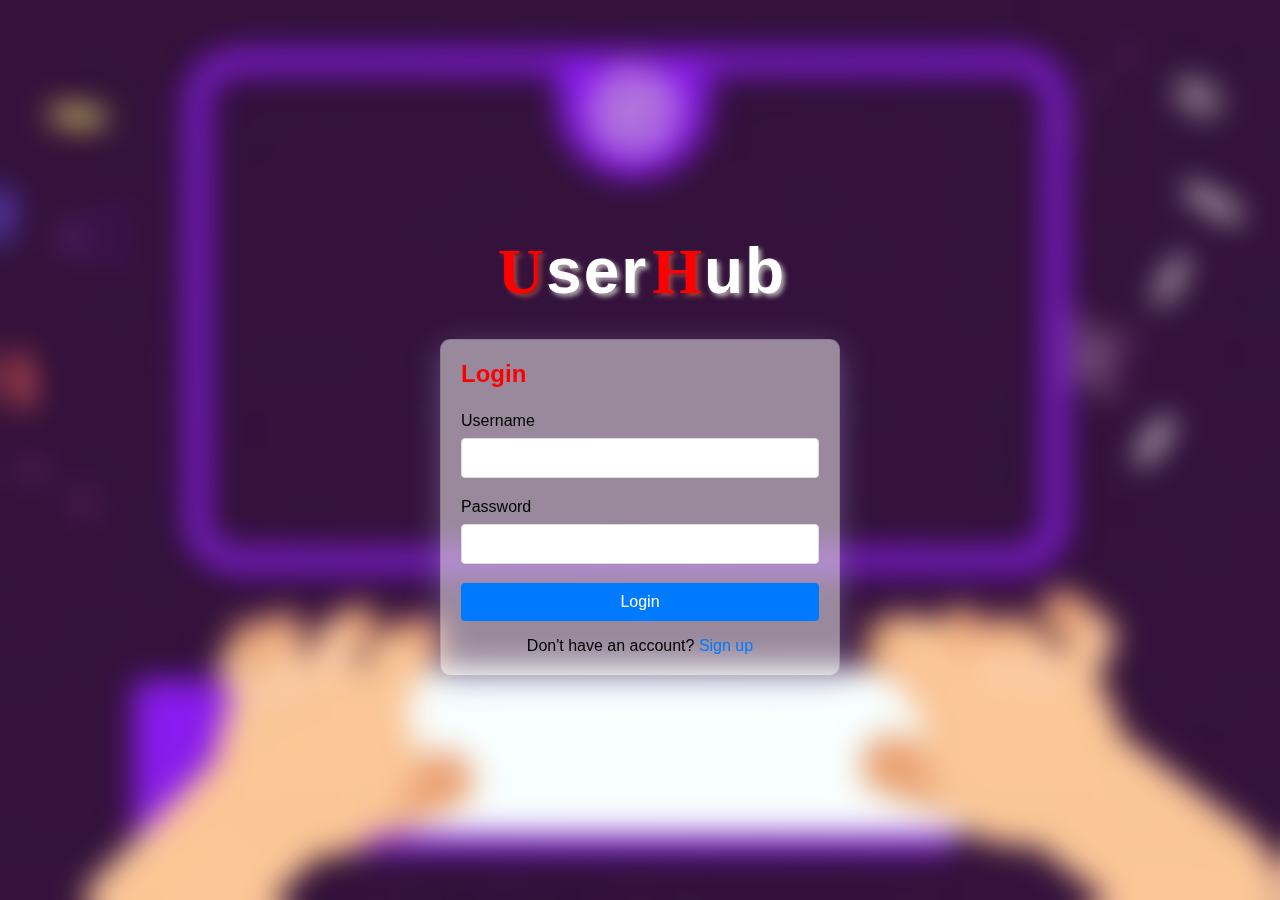
<file: index.html>
<!DOCTYPE html>
<html lang="en">
	<head>
		<meta charset="UTF-8" />
		<meta name="viewport" content="width=device-width, initial-scale=1.0" />
		<title>UserHub | DevMajxr</title>
		<link rel="stylesheet" href="index.css" />
	</head>
	<body>
		<!-- Loader -->
		<div id="loader" style="display: none">
			<div class="spinner">
				<div class="spinner1"></div>
			</div>
		</div>

		<!-- Modal -->
		<div id="modal" class="modal hidden">
			<div class="modal-content">
				<span id="modal-close" class="modal-close">&times;</span>
				<p id="modal-message"></p>
			</div>
		</div>

		<div id="heading">
			<h1>
				<span class="heading-span">U</span>ser<span class="heading-span">H</span
				>ub
			</h1>
		</div>

		<!-- Login form -->
		<div id="login-wrapper" class="form-wrapper">
			<h2>Login</h2>
			<form id="loginForm">
				<div class="input-group">
					<label for="loginUsername">Username</label>
					<input type="text" id="loginUsername" name="username" required />
				</div>
				<div class="input-group">
					<label for="loginPassword">Password</label>
					<input type="password" id="loginPassword" name="password" required />
				</div>
				<button type="submit" class="login-btn">Login</button>
			</form>
			<p>
				Don't have an account?
				<a class="reg-login-option" href="#" data-target="#registration-wrapper"
					>Sign up</a
				>
			</p>
		</div>

		<!-- Registration form -->
		<div id="registration-wrapper" class="form-wrapper hidden">
			<h2>Sign Up</h2>
			<form id="registrationForm">
				<div class="input-group">
					<label for="regUsername">Username</label>
					<input type="text" id="regUsername" name="username" required />
				</div>
				<div class="input-group">
					<label for="regEmail">Email</label>
					<input type="email" id="regEmail" name="email" required />
				</div>
				<div class="input-group">
					<label for="regPassword">Password</label>
					<input type="password" id="regPassword" name="password" required />
				</div>
				<div class="input-group">
					<label for="regConfirmPassword">Confirm Password</label>
					<input
						type="password"
						id="regConfirmPassword"
						name="confirm-password"
						required
					/>
				</div>
				<button type="submit" class="login-btn">Sign Up</button>
			</form>
			<p>
				Already have an account?
				<a class="reg-login-option" href="#" data-target="#login-wrapper"
					>Login</a
				>
			</p>
		</div>

		<script src="script.js"></script>
	</body>
</html>
</file>
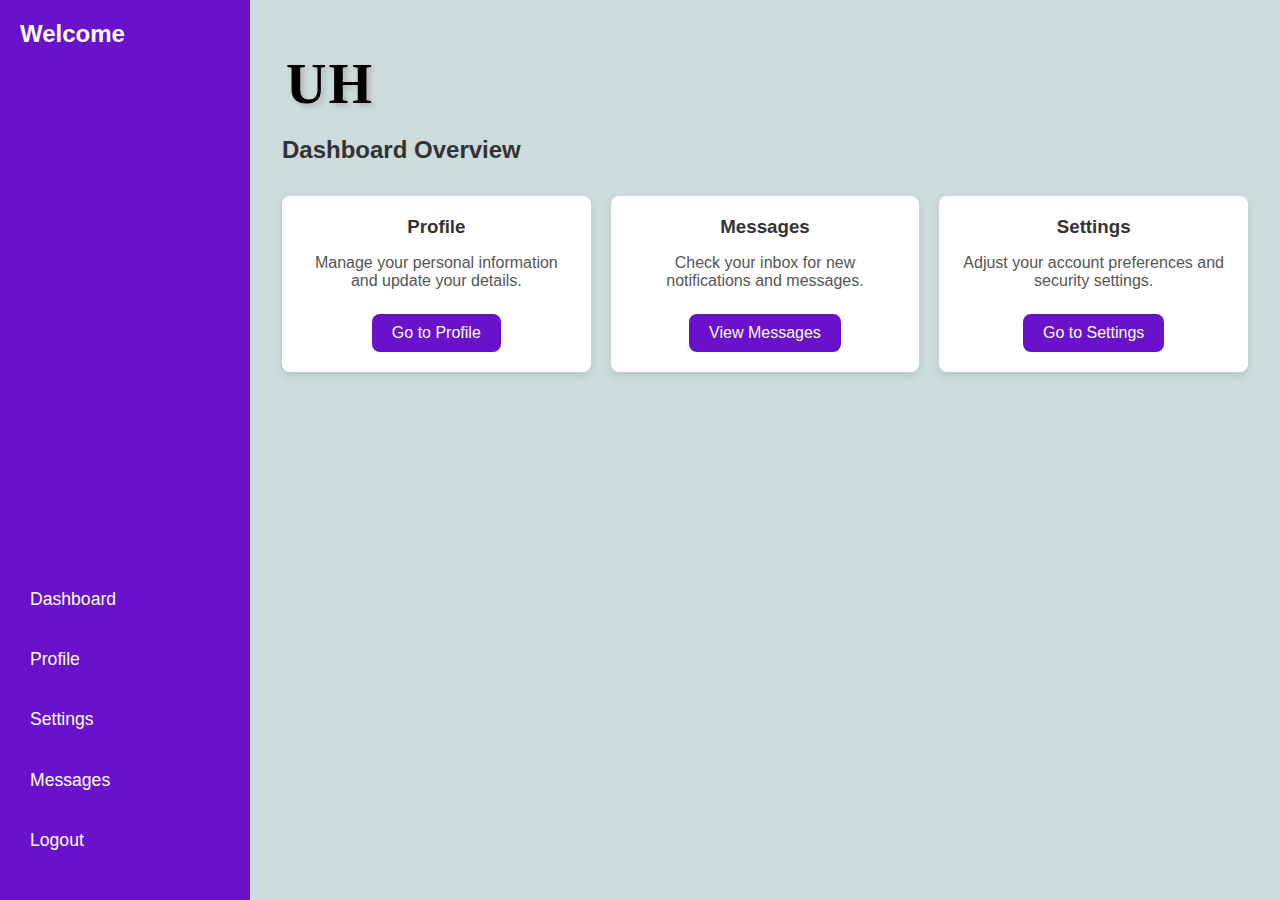
<file: dashboard.html>
<!DOCTYPE html>
<html lang="en">
	<head>
		<meta charset="UTF-8" />
		<meta name="viewport" content="width=device-width, initial-scale=1.0" />
		<title>User Dashboard</title>
		<link rel="stylesheet" href="dashboard.css" />
	</head>
	<body>
		<div class="dashboard-container">
			<aside class="sidebar">
				<h2 id="welcome-title">Welcome</h2>
				<ul>
					<li><a href="#">Dashboard</a></li>
					<li><a href="#">Profile</a></li>
					<li><a href="#">Settings</a></li>
					<li><a href="#">Messages</a></li>
					<li><a href="index.html">Logout</a></li>
				</ul>
			</aside>
			<main class="main-content">
				<header>
					<h1>UH</h1>
					<h2>Dashboard Overview</h2>
				</header>
				<section class="cards">
					<div class="card">
						<h3>Profile</h3>
						<p>Manage your personal information and update your details.</p>
						<a href="#">Go to Profile</a>
					</div>
					<div class="card">
						<h3>Messages</h3>
						<p>Check your inbox for new notifications and messages.</p>
						<a href="#">View Messages</a>
					</div>
					<div class="card">
						<h3>Settings</h3>
						<p>Adjust your account preferences and security settings.</p>
						<a href="#">Go to Settings</a>
					</div>
				</section>
			</main>
		</div>
		<script>
			// Set the welcome message with the user's username
			document.addEventListener('DOMContentLoaded', function () {
				const userData = JSON.parse(localStorage.getItem('user'));

				if (userData) {
					const welcomeTitle = document.getElementById('welcome-title');
					welcomeTitle.textContent = `Welcome, ${userData.username}`;
				}
			});
		</script>
		<script src="script.js"></script>
	</body>
</html>
</file>
<file: index.css>
* {
	box-sizing: border-box;
	margin: 0;
	padding: 0;
	font-family: Arial, Helvetica, sans-serif;
}

/* giphy image from giphy.com - by @krepling */
body {
	font-family: Arial, sans-serif;
	background-color: #232344;
	background-image: url('giphy.webp');
	background-size: cover;
	background-repeat: no-repeat;
	background-position: center;
	display: flex;
	flex-direction: column;
	justify-content: center;
	align-items: center;
	height: 100vh;
	margin: 0;
	backdrop-filter: blur(15px);
}

/* Loader styling */
#loader {
	position: fixed;
	top: 0;
	left: 0;
	width: 100%;
	height: 100%;
	background: rgba(44, 29, 47, 0.7);
	display: flex;
	justify-content: center;
	align-items: center;
	z-index: 9999;
}

.spinner {
	background-image: linear-gradient(rgb(186, 66, 255) 35%, rgb(0, 225, 255));
	width: 100px;
	height: 100px;
	animation: spinning82341 1.7s linear infinite;
	text-align: center;
	border-radius: 50px;
	filter: blur(1px);
	box-shadow: 0px -5px 20px 0px rgb(186, 66, 255),
		0px 5px 20px 0px rgb(0, 225, 255);
	position: absolute;
	top: 50%;
	left: 50%;
	right: 50%;
	bottom: 50%;
}

.spinner1 {
	background-color: rgb(36, 36, 36);
	width: 100px;
	height: 100px;
	border-radius: 50px;
	filter: blur(10px);
	position: relative;
}

@keyframes spinning82341 {
	to {
		transform: rotate(360deg);
	}
}

#heading h1 {
	color: #fff;
	font-size: 4rem;
	letter-spacing: 2px;
	text-shadow: 3px 3px 5px rgb(184, 179, 179);
	margin: 1.25rem auto;
}

.heading-span {
	color: red;
	text-shadow: 3px 3px 5px rgb(156, 72, 72);
	font-weight: 800;
	font-family: 'Times New Roman', Times, serif;
	margin-left: 0.25rem;
}

.form-wrapper {
	border-radius: 8px;
	box-shadow: 3px 3px 20px 5px rgba(255, 255, 255, 0.5);
	max-width: 400px;
	width: 100%;
	padding: 20px;
	margin: 10px;
	background: rgba(255, 255, 255, 0.5);
	box-shadow: 0 8px 32px 0 rgba(173, 177, 224, 0.37);
	backdrop-filter: blur(4px);
	-webkit-backdrop-filter: blur(10px);
	border-radius: 10px;
	border: 1px solid rgba(52, 52, 52, 0.18);
}

h2 {
	color: red;
	margin-bottom: 1.5rem;
	font-size: 1.5rem;
}

.input-group {
	margin-bottom: 1.2rem;
}

.input-group label {
	display: block;
	color: #000;
	margin-bottom: 0.5rem;
}

.input-group input {
	width: 100%;
	padding: 10px;
	border: 1px solid #ddd;
	border-radius: 4px;
	font-size: 1rem;
}

button {
	width: 100%;
	padding: 10px;
	border: none;
	border-radius: 4px;
	font-size: 1rem;
	color: #fff;
	cursor: pointer;
	transition: background-color 0.3s ease;
}

.login-btn {
	background-color: #007bff;
}

.login-btn:hover {
	background-color: #0056b3;
}

.signup-btn {
	background-color: #28a745;
}

.signup-btn:hover {
	background-color: #218838;
}

p {
	text-align: center;
	margin-top: 1rem;
	color: #000;
}

p a {
	color: #007bff;
	text-decoration: none;
}

p a:hover {
	text-decoration: underline;
}

.hidden {
	display: none;
}

/* Modal styling */
.modal {
	position: fixed;
	top: 0;
	left: 0;
	width: 100%;
	height: 100%;
	background: rgba(0, 0, 0, 0.5);
	display: flex;
	justify-content: center;
	align-items: center;
	z-index: 10000;
}

.modal-content {
	background: #fff;
	padding: 20px;
	border-radius: 8px;
	text-align: center;
	max-width: 400px;
	width: 100%;
}

.modal-close {
	position: absolute;
	top: 10px;
	right: 10px;
	font-size: 24px;
	cursor: pointer;
}

.modal.hidden {
	display: none;
}

@media screen and (max-width: 768px) {
	.form-wrapper {
		max-width: 350px;
		width: 80%;
		padding: 15px;
		margin: 5px;
		background: rgba(255, 255, 255, 0.5);
		box-shadow: 0 8px 32px 0 rgba(173, 177, 224, 0.37);
		backdrop-filter: blur(4px);
		-webkit-backdrop-filter: blur(10px);
		border-radius: 10px;
		border: 1px solid rgba(52, 52, 52, 0.18);
	}

	h2 {
		font-size: 1.25rem;
		margin-bottom: 1.2rem;
	}

	.input-group {
		margin-bottom: 1rem;
	}

	.input-group label {
		margin-bottom: 0.4rem;
	}

	.input-group input {
		padding: 8px;
		font-size: 0.9rem;
	}

	button {
		padding: 8px;
		font-size: 0.9rem;
	}
}
</file>
<file: dashboard.css>
* {
	box-sizing: border-box;
	margin: 0;
	padding: 0;
	font-family: 'Arial', sans-serif;
}

body {
	display: flex;
	height: 100vh;
	background-color: #ccdbdc;
}

.dashboard-container {
	display: flex;
	width: 100%;
}

.sidebar {
	background-color: #6a11cb;
	color: white;
	width: 250px;
	padding: 20px;
	display: flex;
	flex-direction: column;
	justify-content: space-between;
}

.sidebar h2 {
	margin-bottom: 2rem;
}

.sidebar ul {
	list-style: none;
}

.sidebar ul li {
	margin-bottom: 1.2rem;
}

.sidebar ul li a {
	text-decoration: none;
	color: white;
	font-size: 1.1rem;
	display: block;
	padding: 10px;
	border-radius: 5px;
	transition: background-color 0.3s;
}

.sidebar ul li a:hover {
	background-color: #2575fc;
}

/* Main Content */
.main-content {
	flex: 1;
	padding: 2rem;
}

header h1 {
	color: #000;
	font-size: 3.5rem;
	letter-spacing: 2px;
	text-shadow: 3px 3px 5px rgb(184, 179, 179);
	margin: 1.25rem auto;
	font-weight: 800;
	font-family: 'Times New Roman', Times, serif;
	margin-left: 0.25rem;
}

header h2 {
	color: #333;
	margin-bottom: 2rem;
}

.cards {
	display: grid;
	grid-template-columns: repeat(auto-fit, minmax(200px, 1fr));
	gap: 20px;
}

.card {
	background-color: white;
	padding: 20px;
	border-radius: 8px;
	box-shadow: 0 4px 10px rgba(0, 0, 0, 0.1);
	text-align: center;
}

.card h3 {
	margin-bottom: 1rem;
	color: #333;
}

.card p {
	margin-bottom: 1.5rem;
	color: #555;
}

.card a {
	display: inline-block;
	padding: 10px 20px;
	background-color: #6a11cb;
	color: white;
	border-radius: 8px;
	text-decoration: none;
	transition: background-color 0.3s;
}

.card a:hover {
	background-color: #2575fc;
}

/* Responsive */
@media (max-width: 768px) {
	.dashboard-container {
		flex-direction: column;
	}

	.sidebar {
		width: 100%;
		padding: 10px;
	}

	.main-content {
		padding: 1rem;
	}

	.cards {
		grid-template-columns: 1fr;
	}
}
</file>
